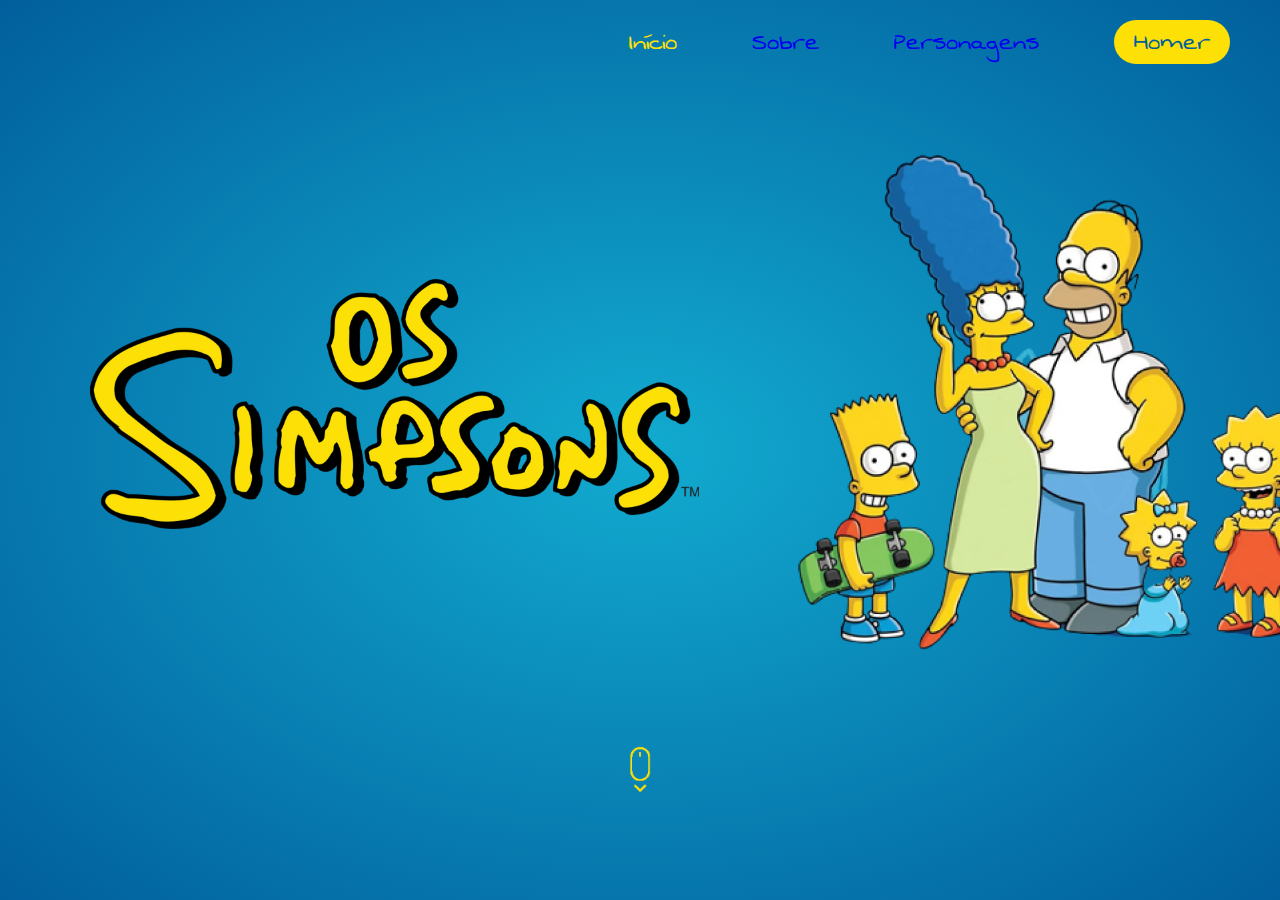
<file: index.html>
<!DOCTYPE html>
<html lang="pt-br">
<head>
    <meta charset="UTF-8">
    <meta http-equiv="X-UA-Compatible" content="IE=edge">
    <meta name="viewport" content="width=device-width, initial-scale=1.0">
    <link rel="stylesheet" href="src/css/index.css">
    <link rel="shortcut icon" href="assets/icons/97e79d08b8a7d20.png" type="image/x-icon">
    <title>The Simpsons | Home</title>
</head>
<body>
    
    <header>
        <ul class="menu">
            <li class="menu__item">Início</li>
            <li class="menu__item"><a href="src/pages/sobre.html">Sobre</a></li>
            <li class="menu__item"><a href="src/pages/personagens.html">Personagens</a></li>
            <li><a href="https://c.tenor.com/vtZV-Da3wQYAAAAC/homer-simpson-the-simpsons.gif" target="_blank"><button class="menu__item__homer">Homer</button></a></li>
        </ul>
    </header>

    <div class="content">
        <img class="main__logo" src="assets/img/Logo-the-simpsons.png" alt="Logo-The-Simpsons">
        <img class="main__family" src="assets/img/The-simpsons.png" alt="The-Simpsons">
    </div>

    <footer>
        <img class="mouse" src="assets/icons/mouse.png" alt="">
    </footer>

</body>
</html>
</file>
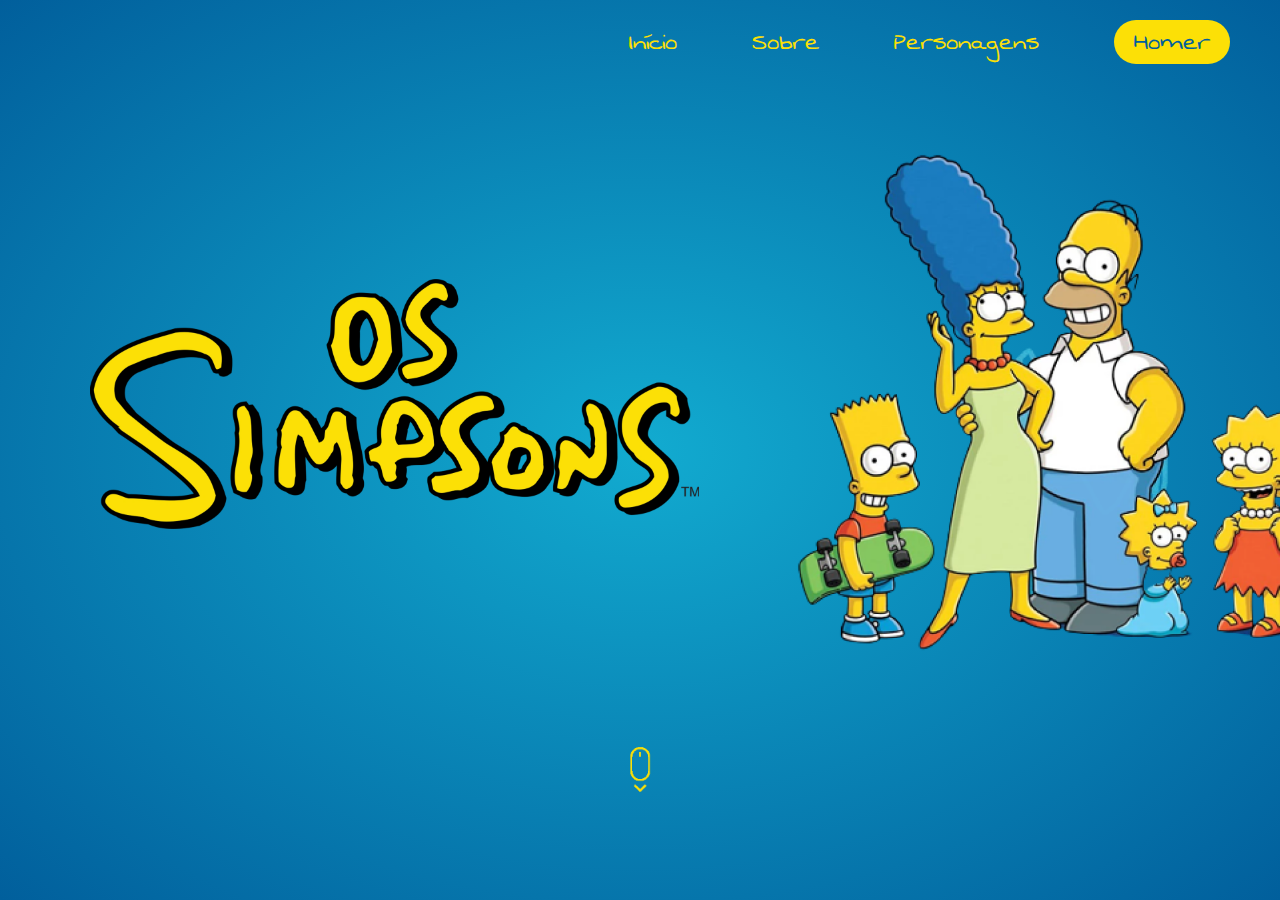
<file: src/pages/index.html>
<!DOCTYPE html>
<html lang="pt-br">
<head>
    <meta charset="UTF-8">
    <meta http-equiv="X-UA-Compatible" content="IE=edge">
    <meta name="viewport" content="width=device-width, initial-scale=1.0">
    <link rel="stylesheet" href="../css/index.css">
    <title>Document</title>
</head>
<body>
    
    <header>
        <ul class="menu">
            <li class="menu__item">Início</li>
            <li class="menu__item">Sobre</li>
            <li class="menu__item">Personagens</li>
            <li><button class="menu__item__homer">Homer</button></li>
        </ul>
    </header>

    <div class="content">
        <img class="main__logo" src="../../assets/img/Logo-the-simpsons.png" alt="Logo-The-Simpsons">
        <img class="main__family" src="../../assets/img/The-simpsons.png" alt="The-Simpsons">
    </div>

    <footer>
        <img class="mouse" src="../../assets/icons/mouse.png" alt="">
    </footer>

</body>
</html>
</file>
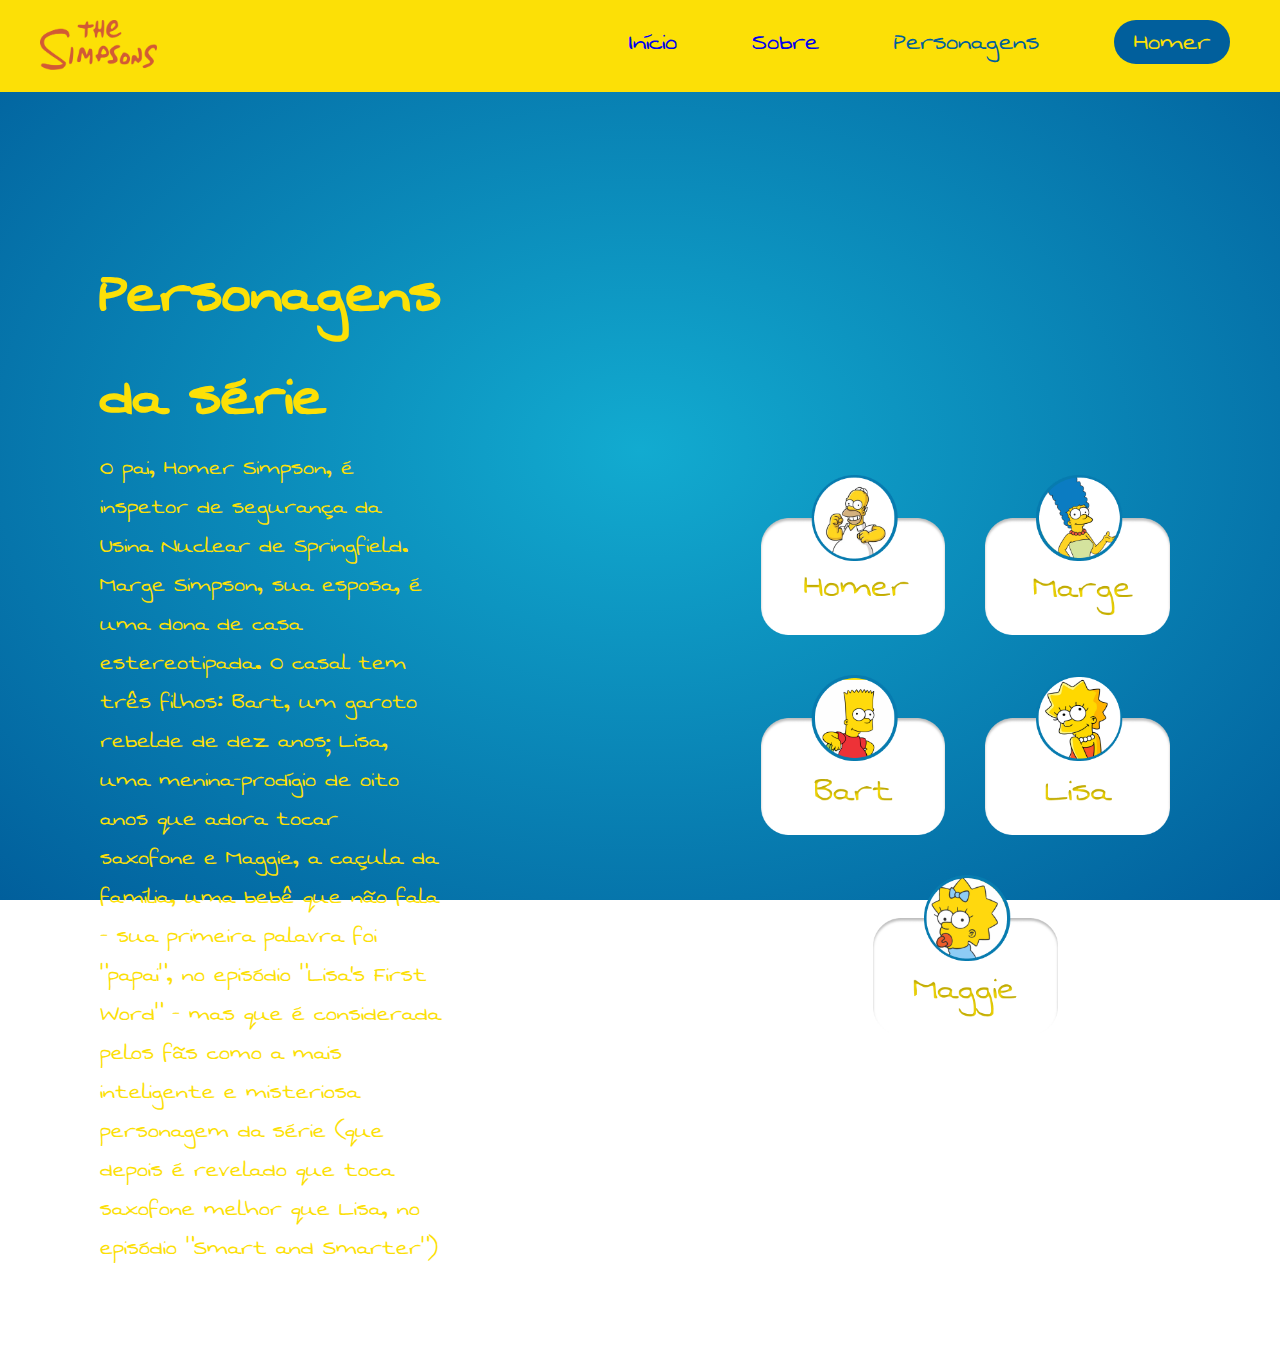
<file: src/pages/personagens.html>
<!DOCTYPE html>
<html lang="pt-br">
<head>
    <meta charset="UTF-8">
    <meta http-equiv="X-UA-Compatible" content="IE=edge">
    <meta name="viewport" content="width=device-width, initial-scale=1.0">
    <link rel="stylesheet" href="../css/personagens.css">
    <link rel="shortcut icon" href="../../assets/icons/97e79d08b8a7d20.png" type="image/x-icon">
    <title>The Simpsons | Personagens</title>
</head>
<body>
    <header>
        <a href="../../index.html"><img class="logo" src="../../assets/img/logo-p.png" alt="Logo-The-Simpsons"></a>
        <ul class="menu">
            <li class="menu__item"><a href="../../index.html">Início</a></li>
            <li class="menu__item"><a href="sobre.html">Sobre</a></li>
            <li class="menu__item">Personagens</li>
            <li><a href="https://c.tenor.com/vtZV-Da3wQYAAAAC/homer-simpson-the-simpsons.gif" target="_blank"><button class="menu__item__homer">Homer</button></a></li>
        </ul>
    </header>

    <div class="content">
        <div class="content__text">
            <h1 class="content__text__title"><strong>Personagens da série</strong></h1>
            <p class="content__text__about">O pai, Homer Simpson, é inspetor de segurança da Usina Nuclear de Springfield. Marge Simpson, sua esposa, é uma dona de casa estereotipada. O casal tem três filhos: Bart, um garoto rebelde de dez anos; Lisa, uma menina-prodígio de oito anos que adora tocar saxofone e Maggie, a caçula da família, uma bebê que não fala - sua primeira palavra foi "papai", no episódio "Lisa's First Word" - mas que é considerada pelos fãs como a mais inteligente e misteriosa personagem da série (que depois é revelado que toca saxofone melhor que Lisa, no episódio "Smart and Smarter")</p>
        </div>

        <div class="content__images">
            <div class="content__images__div">
                <img class="person" src="../../assets/img/Homer.png" alt="Homer">
                <img class="person" src="../../assets/img/Margie.png" alt="Homer">
            </div>

            <div class="content__images__div">
                <img class="person" src="../../assets/img/Bart.png" alt="Homer">
                <img class="person" src="../../assets/img/Lisa.png" alt="Homer">
            </div>

            <img class="person" src="../../assets/img/Megie.png" alt="">
        </div>
    </div>
</body>
</html>
</file>
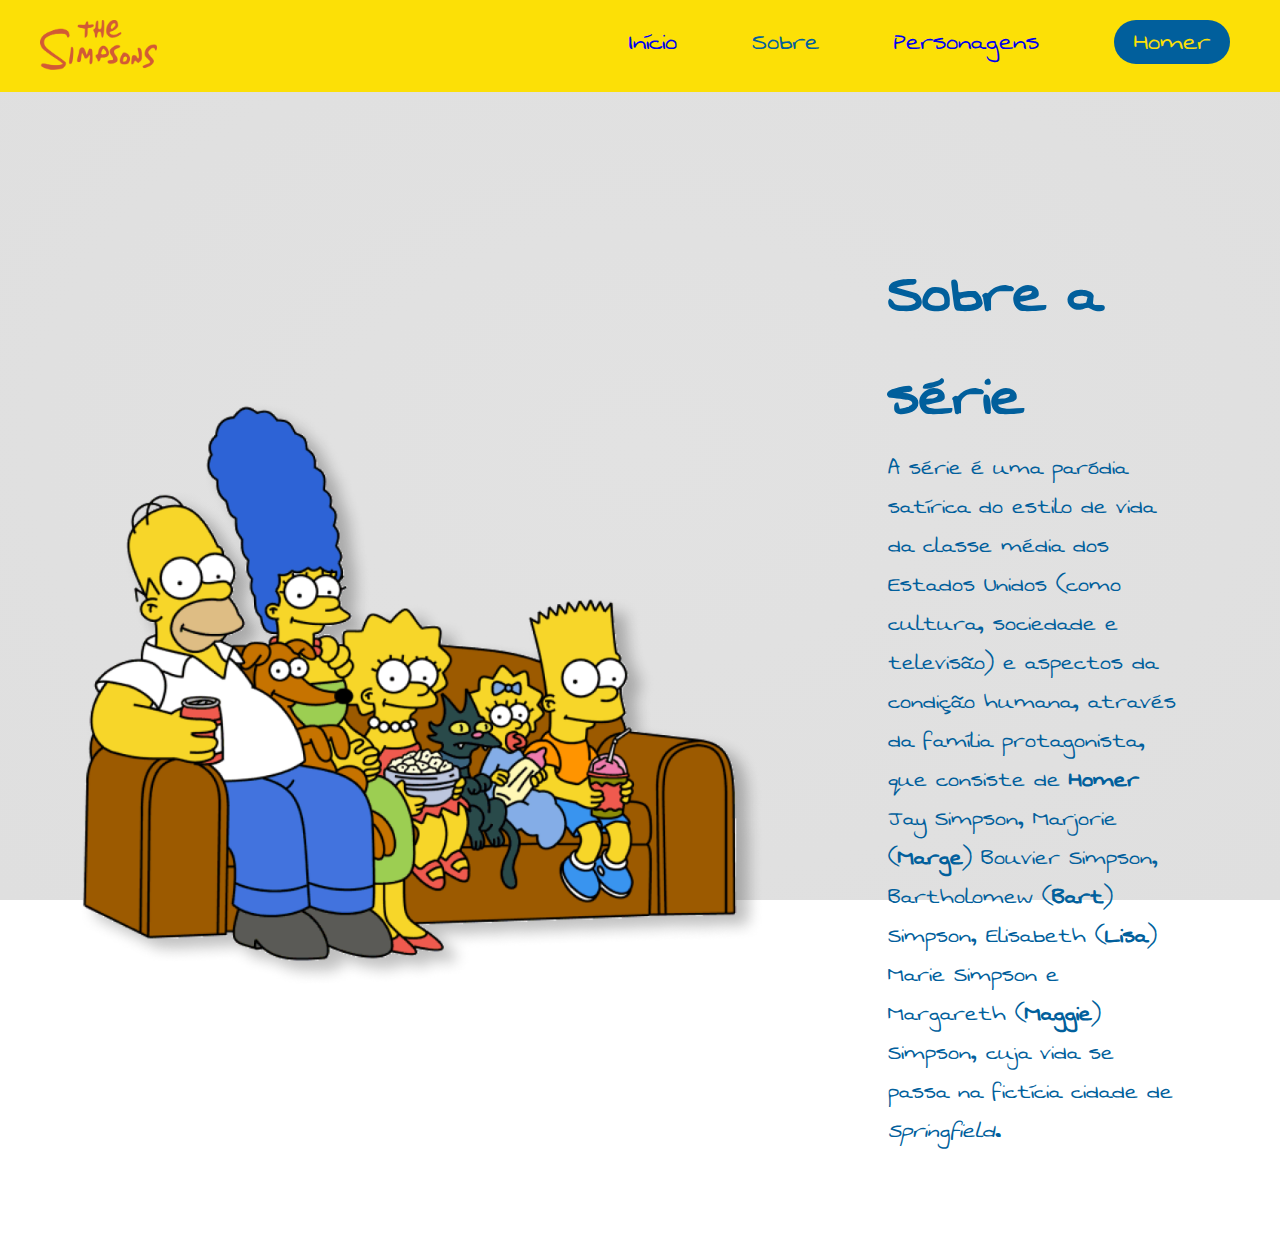
<file: src/pages/sobre.html>
<!DOCTYPE html>
<html lang="pt-br">
<head>
    <meta charset="UTF-8">
    <meta http-equiv="X-UA-Compatible" content="IE=edge">
    <meta name="viewport" content="width=device-width, initial-scale=1.0">
    <link rel="shortcut icon" href="../../assets/icons/97e79d08b8a7d20.png" type="image/x-icon">
    <link rel="stylesheet" href="../css/sobre.css">
    <title>The Simpsons | Sobre</title>
</head>
<body>
    <header>
        <a href="../../index.html"><img class="logo" src="../../assets/img/logo-p.png" alt="Logo-The-Simpsons"></a>
        <ul class="menu">
            <li class="menu__item"><a href="../../index.html">Início</a></li>
            <li class="menu__item">Sobre</li>
            <li class="menu__item"><a href="../pages/personagens.html">Personagens</a></li>
            <li><a href="https://c.tenor.com/vtZV-Da3wQYAAAAC/homer-simpson-the-simpsons.gif" target="_blank"><button class="menu__item__homer">Homer</button></a></li>
        </ul>
    </header>

    <div class="content">
        <img class="content__image" src="../../assets/img/The-simosons-sofa.png" alt="">

        <div class="content__text">
            <h1 class="content__text__title"><strong>Sobre a série</strong></h1>
            <p class="content__text__about">A série é uma paródia satírica do estilo de vida da classe média dos Estados Unidos (como cultura, sociedade e televisão) e aspectos da condição humana, através da família protagonista, que consiste de <strong>Homer</strong> Jay Simpson, Marjorie (<strong>Marge</strong>) Bouvier Simpson, Bartholomew (<strong>Bart</strong>) Simpson, Elisabeth (<strong>Lisa</strong>) Marie Simpson e Margareth (<strong>Maggie</strong>) Simpson, cuja vida se passa na fictícia cidade de <em>Springfield</em>.</p>
        </div>
    </div>
</body>
</html>
</file>
<file: src/css/index.css>
@import url('https://fonts.googleapis.com/css2?family=Swanky+and+Moo+Moo&display=swap');
/*font-family: 'Swanky and Moo Moo', cursive;*/

*{
    margin: 0;
    box-sizing: border-box;
    padding: 0;
}

:root{
    font-size: 62.5%;
}

a{
    text-decoration: none;
}

a:visited{
    color: #FCE006;
}

body{
    display: flex;
    background-image: radial-gradient(#12ABD0, #015F9C);
    background-attachment: fixed;
    flex-direction: column;
    justify-content: space-around;
    
}

header{
    display: flex;
    justify-content: flex-end;
    padding-top: 2rem;
    padding-right: 5rem;
}

.menu{
    display: flex;
    justify-content: space-between;
    list-style-type: none;
}

.menu__item, .menu__item__homer{
    color: #FCE006;
    font-family: 'Swanky and Moo Moo', cursive;
    font-weight: 400;
    font-size: 3rem;
    padding-right: 7.5rem;
}

.menu__item__homer{
    border: 0;
    border-radius: 5rem;
    padding-inline: 2rem;
    color: #015F9C;
    background-color: #FCE006;
    cursor: pointer;
}
.menu__item__homer:hover{
    background-color: #a7940b;
}

.menu__item:hover{
    background-color: #a7630b;
    cursor: pointer;
}

.content{
    display: flex;
    justify-content: space-around;
    align-items: center;
    padding: 9rem;
}

.main__logo{
    height: 25rem;
}

.main__family{
    height: 50rem;
}

footer{
    display: flex;
    justify-content: center;
}

.mouse{
    height: 5rem;
}
</file>
<file: src/css/personagens.css>
@import url('https://fonts.googleapis.com/css2?family=Swanky+and+Moo+Moo&display=swap');
/*font-family: 'Swanky and Moo Moo', cursive;*/

*{
    margin: 0;
    box-sizing: border-box;
    padding: 0;
}

a{
    text-decoration: none;
}

a:visited{
    color: #015F9C;
}

:root{
    font-size: 62.5%;
}

body{
    display: flex;
    background-image: radial-gradient(#12ABD0, #015F9C);
    background-attachment: fixed;
    flex-direction: column;
    justify-content: space-between;
    
}

header{
    display: flex;
    justify-content: space-between;
    padding-top: 2rem;
    padding-bottom: 2rem;
    padding-right: 5rem;
    background-color: #FCE006;
}

.logo{
    padding-left: 4rem;
    height: 5rem;
}

.menu{
    display: flex;
    justify-content: space-between;
    list-style-type: none;
}

.menu__item, .menu__item__homer{
    color: #015f9c;
    font-family: 'Swanky and Moo Moo', cursive;
    font-weight: 400;
    font-size: 3rem;
    padding-right: 7.5rem;
    cursor: pointer;
}

.menu__item__homer{
    border: 0;
    border-radius: 5rem;
    padding-inline: 2rem;
    color: #FCE006;
    background-color: #015f9c;
}

.menu__item__homer:hover{
    background-color: #023353;
}

.menu__item:hover{
    background-color: #a7630b;
    cursor: pointer;
}

.content{
    display: flex;
    flex-direction: row;
    justify-content: space-around;
    align-items: center;
    padding-top: 5rem;
    padding-right: 6rem;
}

.content__text{
    color: #FCE006;
    font-family: 'Swanky and Moo Moo', cursive;
    padding: 10rem;
    padding-right: 20rem;
}

.content__text__title{
    font-size: 7rem;
}

.content__text__about{
    font-size: 2.7rem;
}

.content__images{
    display: flex;
    flex-direction: column;
    align-items: center;
    padding-right: 5rem;
    padding-left: 10rem;
}

.content__images__div{
    display: flex;
    justify-content: space-between;
    align-items: center;
}

.person{
    height: 20rem;
    padding: 2rem;
}
</file>
<file: src/css/sobre.css>
@import url('https://fonts.googleapis.com/css2?family=Swanky+and+Moo+Moo&display=swap');
/*font-family: 'Swanky and Moo Moo', cursive;*/

*{
    margin: 0;
    box-sizing: border-box;
    padding: 0;
}

:root{
    font-size: 62.5%;
}

a{
    text-decoration: none;
}

a:visited{
    color: #015F9C;
}

body{
    display: flex;
    background-image: radial-gradient(#E2E2E2, #DFDFDF);
    background-attachment: fixed;
    flex-direction: column;
    justify-content: space-between;
    
}

header{
    display: flex;
    justify-content: space-between;
    padding-top: 2rem;
    padding-bottom: 2rem;
    padding-right: 5rem;
    background-color: #FCE006;
}

.logo{
    padding-left: 4rem;
    height: 5rem;
}

.menu{
    display: flex;
    justify-content: space-between;
    list-style-type: none;
}

.menu__item, .menu__item__homer{
    color: #015f9c;
    font-family: 'Swanky and Moo Moo', cursive;
    font-weight: 400;
    font-size: 3rem;
    padding-right: 7.5rem;
    cursor: pointer;
}

.menu__item__homer{
    border: 0;
    border-radius: 5rem;
    padding-inline: 2rem;
    color: #FCE006;
    background-color: #015f9c;
}
.menu__item__homer:hover{
    background-color: #023353;
}

.menu__item:hover{
    background-color: #a7630b;
    cursor: pointer;
}

.content{
    display: flex;
    flex-direction: row;
    align-items: center;
    padding-top: 5rem;
}

.content__image{
    height: 60rem;
    padding-left: 6rem;
}

.content__text{
    color: #015f9c;
    font-family: 'Swanky and Moo Moo', cursive;
    padding: 10rem;
}

.content__text__title{
    font-size: 7rem;
}

.content__text__about{
    font-size: 2.7rem;
}
</file>
